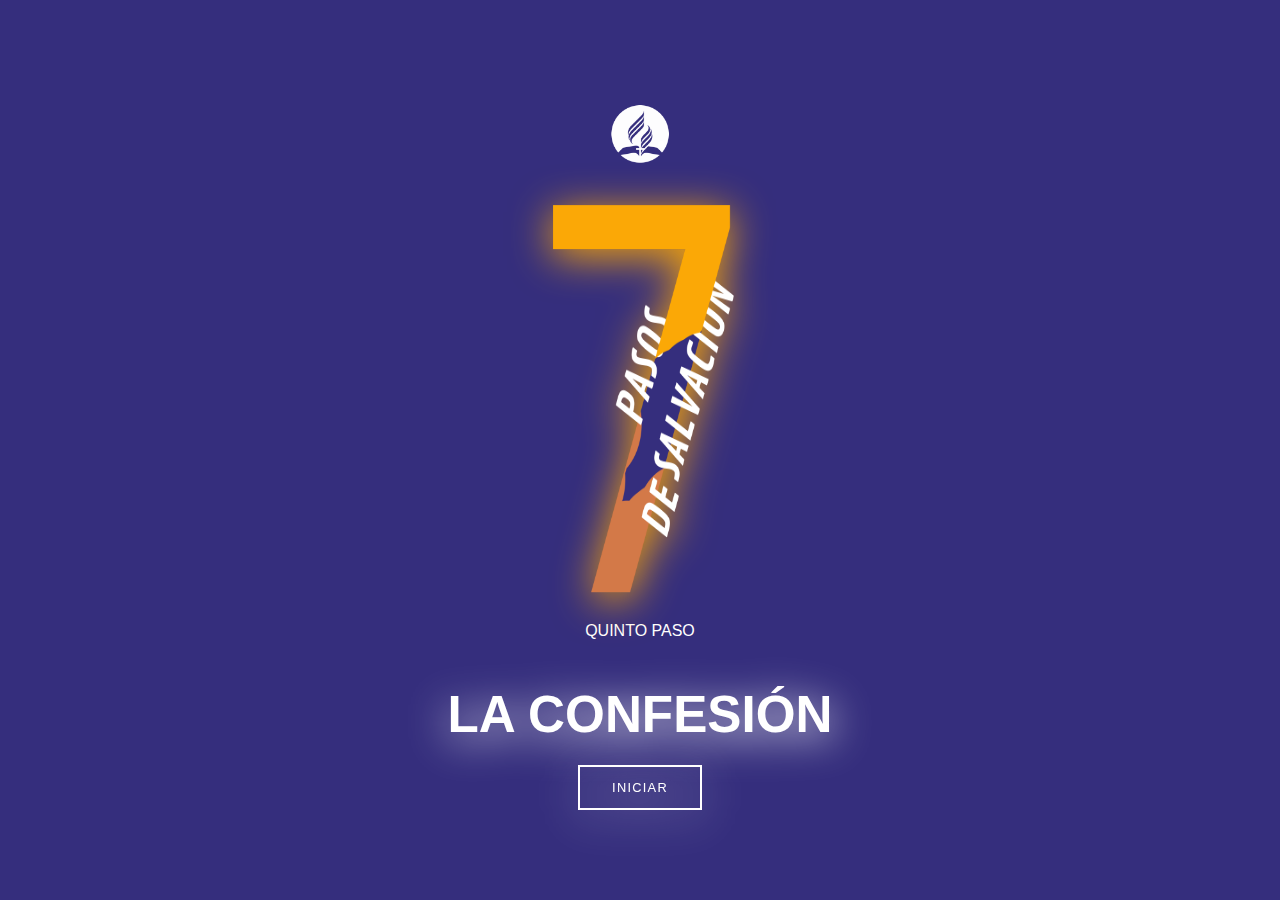
<file: index.html>
<!DOCTYPE html>
<html lang="es">

<!--Datos no Vicibles de la Web-->

<head>

    <!--Metadatos-->
    <meta charset="UTF-8">
    <meta name="viewport" content="width=device-width, initial-scale=1.0">
    <meta http-equiv="X-UA-Compatible" content="IE=edge">
    <!------------->

    <!--Links-->
    <link rel="stylesheet" href="Style/menu.css">
    <link rel="icon" href="Img/Logo_7Pasos.png">

    <!--------->
    <!--Otros-->
    <title>Paso 5</title>
    <!--------->

</head>
<!------------------------------->

<!--Cuerpo de la Web-->

<body>

    <!--Div para centrar Datos-->
    <div class="centrar">

        <!-- <div class="animado">
            <div class="blugs">
                <span style="--i:11;"></span>
                <span style="--i:12;"></span>
                <span style="--i:24;"></span>
                <span style="--i:10;"></span>
                <span style="--i:14;"></span>
                <span style="--i:23;"></span>
                <span style="--i:18;"></span>
                <span style="--i:16;"></span>
                <span style="--i:19;"></span>
                <span style="--i:20;"></span>
                <span style="--i:22;"></span>
                <span style="--i:25;"></span>
                <span style="--i:18;"></span>
                <span style="--i:21;"></span>
                <span style="--i:15;"></span>
                <span style="--i:13;"></span>
                <span style="--i:26;"></span>
                <span style="--i:17;"></span>
                <span style="--i:13;"></span>
                <span style="--i:26;"></span>
                <span style="--i:25;"></span>
                <span style="--i:18;"></span>
                <span style="--i:21;"></span>
                <span style="--i:15;"></span>
                <span style="--i:13;"></span>
                <span style="--i:26;"></span>
                <span style="--i:17;"></span>
                <span style="--i:13;"></span>
                <span style="--i:15;"></span>
                <span style="--i:13;"></span>
                <span style="--i:26;"></span>
                <span style="--i:17;"></span>
                <span style="--i:13;"></span>
                <span style="--i:26;"></span>
                <span style="--i:25;"></span>
                <span style="--i:18;"></span>
                <span style="--i:21;"></span>
                <span style="--i:15;"></span>
                <span style="--i:13;"></span>
                <span style="--i:26;"></span>
                <span style="--i:17;"></span>
                <span style="--i:13;"></span>
                <span style="--i:15;"></span>
                <span style="--i:13;"></span>
                <span style="--i:26;"></span>
                <span style="--i:17;"></span>
                <span style="--i:13;"></span>
                <span style="--i:26;"></span>
                <span style="--i:25;"></span>
                <span style="--i:18;"></span>
                <span style="--i:21;"></span>
                <span style="--i:15;"></span>
                <span style="--i:13;"></span>
                <span style="--i:26;"></span>
                <span style="--i:17;"></span>
                <span style="--i:13;"></span>
                <span style="--i:26;"></span>
            </div>
        </div>-->

        <!--Logo IASD-->
        <div class="logo-iasd">
            <img src="Img/Logo_IASD.png" alt="IASD" height="60px">
        </div>
        <!------------->

        <!--Logo 7 pasos-->
        <div class="container">
            <img src="Img/Logo_7Pasos.png" height="400px">
        </div>
        <!---------------->

        <!--Texto y Botones-->
        <div class="titulo">
            <span>QUINTO PASO</span>
            <h1>LA CONFESIÓN</h1>
            <a href="preguntas.html">INICIAR</a>
        </div>
        <!------------------>

    </div>
    <!--------------------------->

</body>
<!------------------>

</html>
</file>
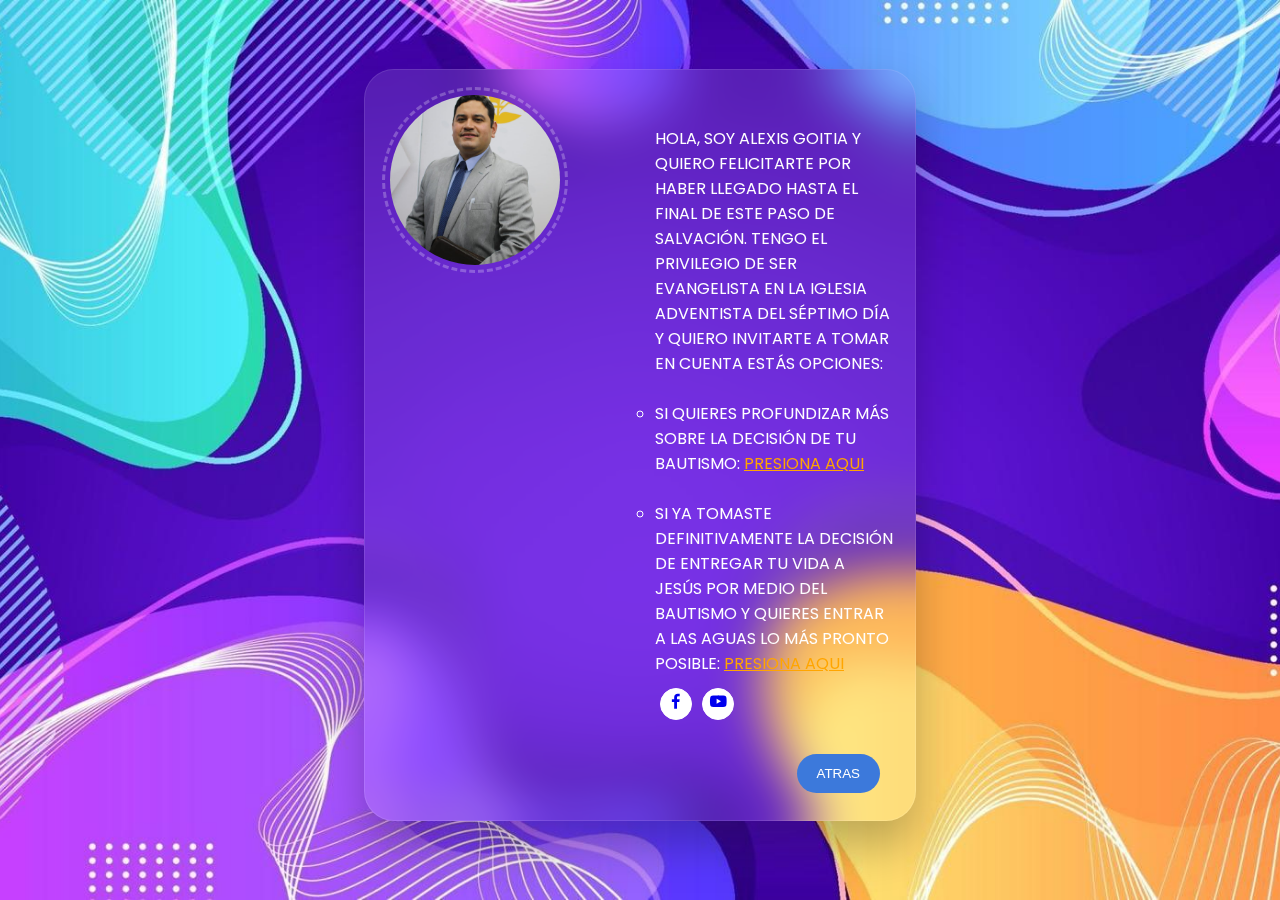
<file: alexis.html>
<!--Estructura HTML-5-->
<!DOCTYPE html>
<html lang="es">

<!--Datos no Visibles de la WEB-->
<head>
    
    <!--Meta Datos-->
    <meta charset="UTF-8">
    <meta name="viewport" content="width=device-width, initial-scale=1.0">
    <!------------->

    <!--Links-->
    <link href='https://unpkg.com/boxicons@2.1.4/css/boxicons.min.css' rel='stylesheet'>
    <link rel="stylesheet" href="alexis.css">
    <link rel="icon" href="Img/Alexis.jpeg">
    <!--------->

    <!--Otros-->
    <title>Alexis Goitia</title>
    <!--------->

</head>
<!------------------------------->

<!--Cuerpo de la WEB-->
<body>

    <section>
        <div class="card">
            <div class="top">
                <span>Alexis Goitia</span>
                <i class="bx bx-dots-vertical-rounded"></i>
                <p>Evangelista Alexis Goitia</p>
            </div>
            <div>
                <div class="middle">

                    <div class="left">
                        <img src="Img/Alexis.jpeg">
                    </div>

                    <div class="right">
                        <!-- <label for="">Skills:</label>-->
                        <div>
                            <ul>
                         <li style="list-style: none;">Hola, soy Alexis Goitia y quiero felicitarte por haber llegado hasta el final de este paso de salvación. Tengo el privilegio de ser  evangelista en la Iglesia Adventista Del Séptimo Día y quiero invitarte a tomar en cuenta estás opciones:
                                </li>
                                <br>
                                  <!--     <li>Si deseas oír reflexiones para  Vencer los Miedos de tu vida: <a
                                        href="https://www.youtube.com/watch?v=DaLzuaC82-w&list=PLZ0yIOXiQ3mXzPfbT8qeft_4Ap2GirU4a&ab_channel=AlexisGoitia"
                                        style="color: orange;">Presiona Aqui</a></li>
                                <br>
                                <li>Si deseas oír reflexiones que te ayuden a estar más cerca de Jesús: <a
                                        href="https://www.youtube.com/watch?v=W1M4tSes8n4&list=PLZ0yIOXiQ3mWoU3lO5OIOqBn0Fi6H1vIK&ab_channel=AlexisGoitia"
                                        style="color: orange;">Presiona Aqui</a>
                                </li><br>-->
                                <li>Si quieres profundizar más sobre la decisión de tu bautismo: <a
                                        href="https://www.youtube.com/watch?v=mOO1sISeEBU&list=PLZ0yIOXiQ3mXudD7pyAl3heOUC8_kHc5M&ab_channel=AlexisGoitia"
                                        style="color: orange;">Presiona Aqui</a></li><br>
                                <li>Si ya tomaste definitivamente la decisión de entregar tu vida a Jesús por medio del bautismo y quieres entrar a las aguas lo más pronto posible: <a
                                        href="https://wa.me/573167316375" style="color: orange;">Presiona Aqui</a></li>
                            </ul>
                        </div>
                        <div class="social-icon">
                            <span><a href="https://www.facebook.com/alexisjose.goitiagarcia.5"><i
                                        class="bx bxl-facebook"></i></a></span>
                            <span><a href="https://www.youtube.com/@alexisgoitia4145/community"><i
                                        class="bx bxl-youtube"></i></a></span>
                        </div>
                    </div>
                </div>


                <div class="bottom">
                    <a href="felicitaciones.html"><input type="button" value="Atras" class="btn"></a>

                </div>

            </div>
    </section>

</body>
<!------------------->

</html>
<!--------------------->
</file>
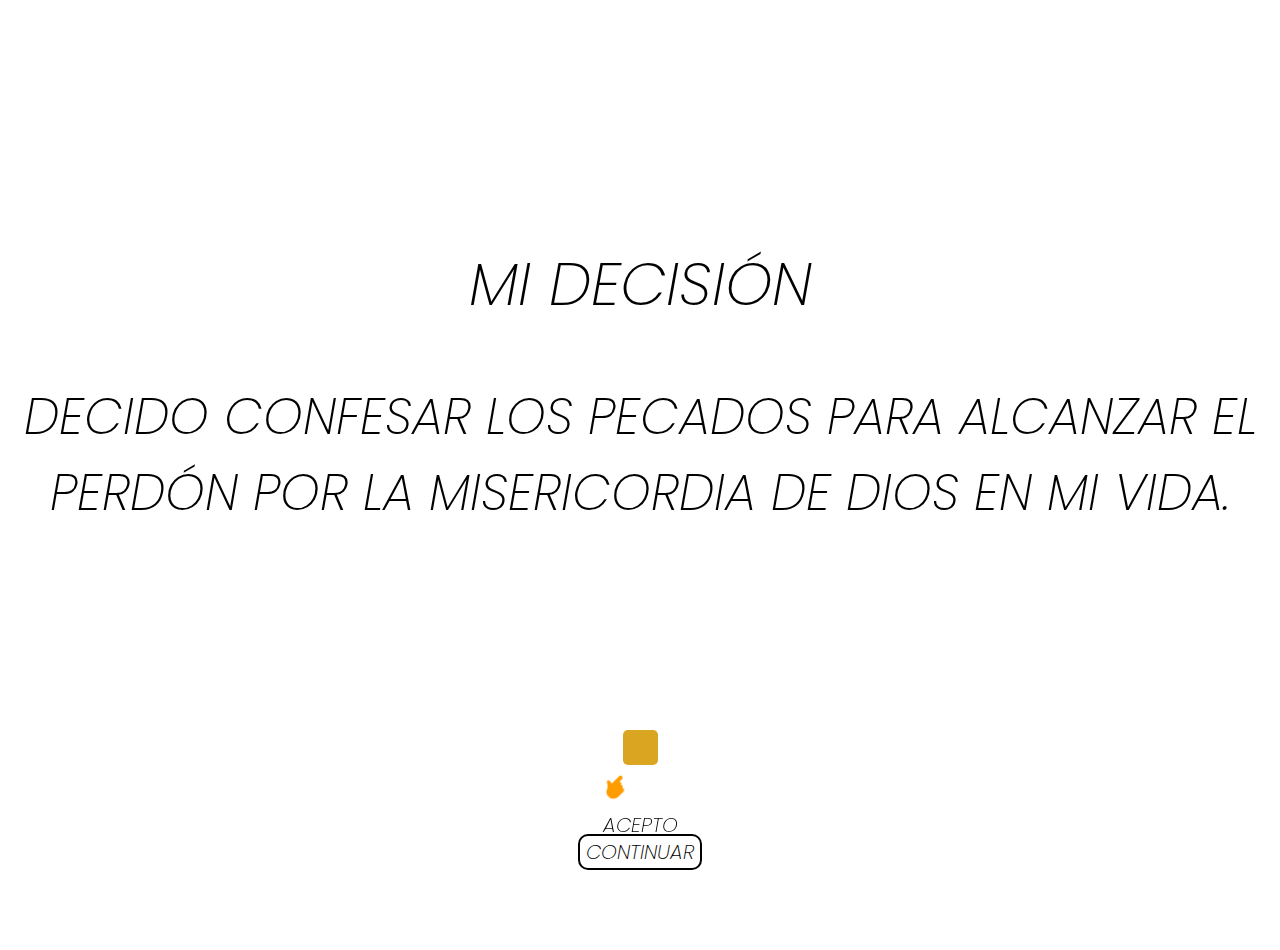
<file: decision.html>
<!--Estructura HTML-5-->
<!DOCTYPE html>
<html lang="es">

<!--Datos no Visibles de la WEB-->

<head>

    <!--Meta Datos-->
    <meta charset="UTF-8">
    <meta name="viewport" content="width=device-width, initial-scale=1.0">
    <!-------------->

    <!--Links-->
    <link rel="stylesheet" href="Style/decision.css">
    <link rel="stylesheet" href="https://cdnjs.cloudflare.com/ajax/libs/font-awesome/6.5.1/css/all.min.css">
    <link rel="icon" href="Img/Logo_7Pasos.png">
    <!--------->

    <!--Otros-->
    <title>Decisión</title>
    <!--------->
</head>
<!------------------------------>

<!--Cuerpo de la WEB-->

<body>

    <!--Div Principal-->
    <div class="contenedor">

        <!--Texto-->
        <div class="desicion">

            <h2>MI DECISIÓN</h2>

            <p>Decido confesar los pecados para alcanzar el perdón por la misericordia de Dios en mi vida. </p>

        </div>
        <!--------->

        <!--CheckBox-->
        <div class="wraper">

            <input type="checkbox" id="miCasilla" onclick="quitar()"><br>

            <div class="flecha" id="flecha">
                <img src="Img/Oprimir_Orange.png" height="30px">
            </div>

            <label for="acepto">Acepto</label>

        </div>
        <!------------>

        <!--Boton-->
        <div class="boton">

            <button onclick="verificarCasilla()">Continuar</button>

            <div class="flecha2" id="flecha2">
                <img src="Img/Oprimir_Orange.png" height="30px">
            </div>

        </div>
        <!-------->

    </div>
    <!----------------->

    <!--Scripts-->
    <script src="Js/decison.js"></script>
    <script src="Js/js.js"></script>
    <!---------->

</body>
<!-------------------->

</html>
<!--------------------->
</file>
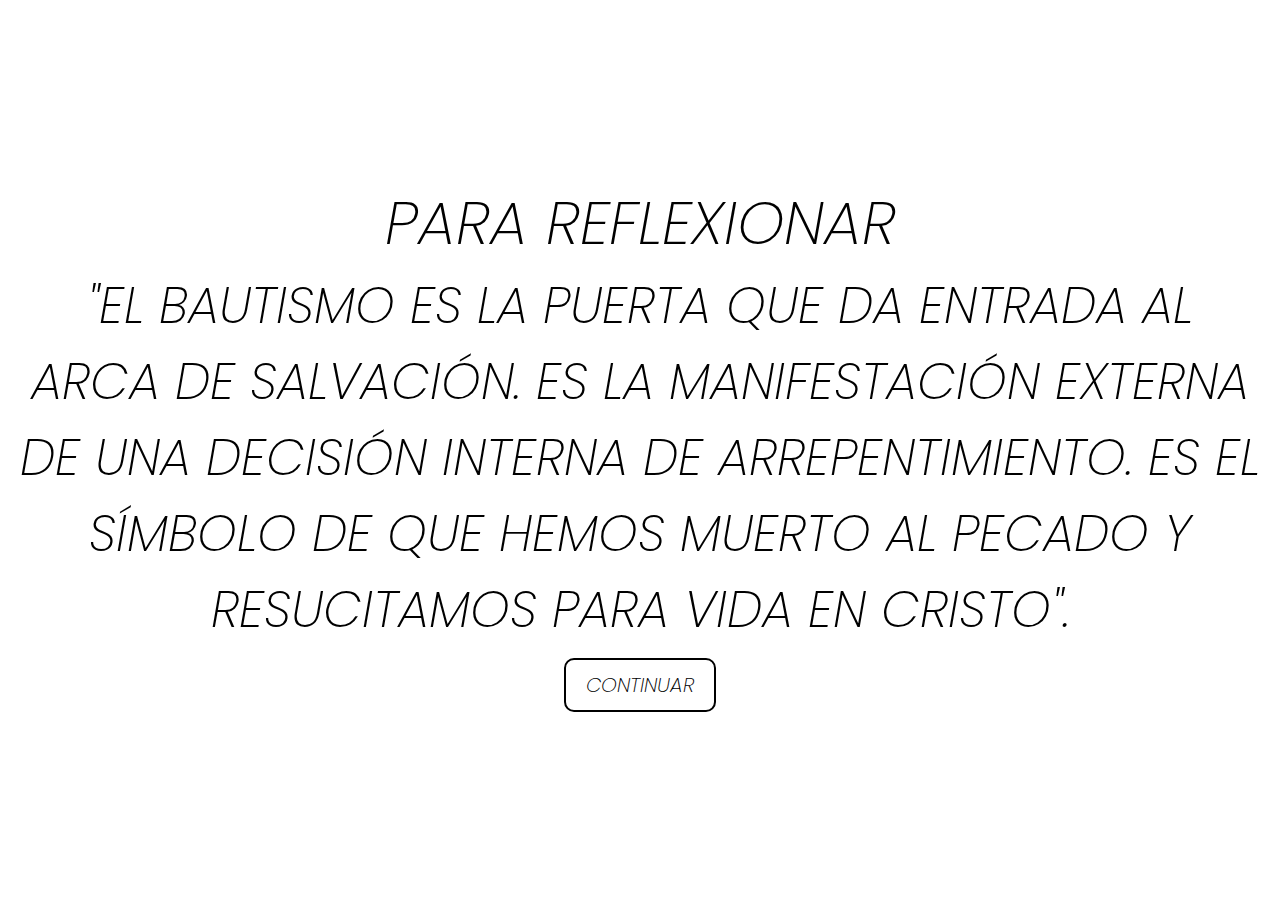
<file: reflexion.html>
<!--Estructura HTML-5-->
<!DOCTYPE html>
<html lang="es">

<!--Datos no Vicibles de la WEB-->

<head>

    <!--Meta Datos-->
    <meta charset="UTF-8">
    <meta name="viewport" content="width=device-width, initial-scale=1.0">
    <!-------------->

    <!--Links-->
    <link rel="stylesheet" href="Style/reflexion.css">
    <!--------->

    <!--Otros-->
    <title>Reflexión</title>
    <!--------->

</head>
<!-------------------------------->

<!--Cuerpo de la WEB-->

<body>
    <!--Texto-->
    <div class="reflexion">

        <h1>Para reflexionar</h1>

        <p>"El bautismo es la puerta que da entrada al arca de salvación. Es la manifestación externa de una decisión
            interna de arrepentimiento. Es el símbolo de que hemos muerto al pecado y resucitamos para vida en Cristo".
        </p>

        <button onclick="reflexion()"><a href="felicitaciones.html">Continuar</a></button>
        
    </div>
    <!--------->

    <!--Scripts-->
    <script src="Js/js.js"></script>
    <!----------->

</body>
<!-------------------->

</html>
<!--------------------->
</file>
<file: Style/menu.css>
/* CSS base */
* {
    text-transform: uppercase;
    box-sizing: border-box; /* Incluir el padding y el border en el tamaño total del elemento */
}

body {
    text-align: center;
    padding: 0;
    margin: 0;
    right: 0;
    left: 0;
    bottom: 0;
    top: 0;
    background-color: #352e7d;
    display: flex;
    justify-content: center;
    align-items: center;
    height: 100vh;
}

h1 {
    font-family: 'Trebuchet MS', sans-serif;
    padding: 0;
    filter: drop-shadow(0px 7px 21px white);
    color: white;
    font-size: 4vw; /* Utilizando unidad vw para tamaño de fuente */
    margin-top: 5vh; /* Espacio en la parte superior para evitar que el texto se solape con el borde */
}

a {
    text-decoration: none;
    font-size: 1vw; /* Utilizando unidad vw para tamaño de fuente */
    border: 0.2vw solid white; /* Utilizando unidad vw para el borde */
    color: white;
    background-color: transparent;
    filter: drop-shadow(0px 7px 21px white);
    transition: 0.5s;
    font-weight: 350;
    letter-spacing: 0.1em;
    font-family: 'Trebuchet MS', sans-serif;
    margin-top: 5vh; /* Espacio entre los botones */
    padding: 1vw 2.5vw; /* Padding para hacer el botón más grande */
}

a:hover {
    text-decoration: none;
    border: 0.3vw solid #fba806; /* Utilizando unidad vw para el borde */
    background-color: #352e7d;
    color: #fba806;
    letter-spacing: 0.25em;
    filter: drop-shadow(0px 7px 21px #fba806);
}

span {
    color: white;
    font-family: 'Segoe UI', sans-serif;
}

.container img {
    filter: drop-shadow(0px 7px 21px #fba806);
    width: 25vw; /* Tamaño de la imagen relativo al ancho de la pantalla */
    height: 50vh; /* Altura ajustada automáticamente */
    animation: rotar 4s linear infinite;
}

.container img:hover {
    cursor: pointer;
}

@keyframes rotar {
    from {
        transform: rotateY(360deg);
    }

    to {
        transform: rotateY(280deg);
    }
}

.centrar {
    text-align: center;
    align-items: center;
    justify-content: center;
}

.blugs{
    position: relative;
    display: flex;
}

.blugs span{
    position: relative;
    width: 30px;
    height: 30px;
    background-color: #fba806;
    margin: 0 4px;
    border-radius: 50%;
    box-shadow: 0 0 0 10px #352e7d, 0 0 50px #fba806, 0 0 100px #fba806;
    animation: animate 15s linear infinite; 
    animation-duration: calc(125s / var(--i));
}

.blugs span:nth-child(even) {
    background-color: #ddad11;
    box-shadow: 0 0 0 10px #0b91a8, 0 0 50px #d6d30e, 0 0 100px #d6d30e;
}

@keyframes animate {
    0%{
        transform: translateY(100vh) scale(0);
    }
    100%{
        transform: translateY(-10vh) scale(1);
    }
}

/* Media Query para dispositivos con un ancho máximo de 768px (tabletas y teléfonos) */
@media only screen and (max-width: 768px) {
    h1 {
        font-size: 10vw; /* Tamaño de fuente más grande para dispositivos más pequeños */
    }

    a {
        font-size: 5vw; /* Tamaño de fuente más grande para dispositivos más pequeños */
        margin-top: 2vh; /* Espacio entre los botones */
        padding: 2vw 3vw; /* Padding más grande para el botón en dispositivos más pequeños */
    }

 .container   img {
        width: 70vw; /* Tamaño de la imagen más grande para dispositivos más pequeños */
    }
}
</file>
<file: alexis.css>
@import url('https://fonts.googleapis.com/css2?family=Poppins:ital,wght@0,100;0,200;0,300;0,400;0,500;0,600;0,700;0,800;0,900;1,100;1,200;1,300;1,400;1,500;1,600;1,700;1,800;1,900&display=swap');

*{
    text-transform: uppercase;
}

body {
    font-family: 'poppins', sans-serif;
    background: url(Img/Fondo.jpg);
    background-position: center;
    background-size: cover;
    background-repeat: no-repeat;
    background-attachment: fixed;
    color: #fff;
}

section {
    min-height: 97vh;
    display: flex;
    justify-content: center;
    align-items: center;
}

.card {
    position: relative;
    width: 550px;
    height: 750px;
    backdrop-filter: blur(25px);
    background: rgba(255, 255, 255, .1);
    box-shadow: 0 25px 45px rgba(0, 0, 0, .25);
    border: 1px solid rgba(255, 255, 255, .1);
    border-radius: 30px;
}

.top {
    display: none;
    flex-direction: row;
    justify-content: space-between;
    align-items: center;
    padding: 12px 15px;
    border-bottom: 1px solid #d5cccc24;
}

.top span {
    font-size: 20px;
    margin-left: 20px;
}

.top i {
    font-size: 30px;
    padding: 10px;
    border-radius: 30%;
}

.top i:hover {
    background: rgba(0, 0, 0, .1);
    cursor: pointer;
}

.top p {
    position: absolute;
    top: 50px;
    right: 15px;
    background: rgba(0, 0, 0, .15);
    padding: 10px 20px;
    border-radius: 10px;
    opacity: 0;
    transition: .5s ease-in-out;
}

.top i:hover ~ p{
    opacity: 1;
    transition: .5s ease-in-out;
}

.middle{
    display: flex;
    flex-direction: row;
    padding: 20px;

}

.middle img {
    width: 170px;
    border-radius: 50%;
    border: 5px solid transparent;
    outline: 3px dashed rgba(255, 255, 255, .25);

}

.middle .right{
    margin: 20px 0px 10px 50px;
}

ul li{
    list-style-type: circle;
}

.social-icon{
    display: flex;
    flex-direction: row;
    margin-left: 40px;
}

.social-icon span{
    display: flex;
    justify-content: center;
    align-items: center;
    border: 1px solid #fff;
    border-radius: 50%;
    height: 30px;
    width: 30px;
    margin: 0 5px;
    transition: .4s;
    cursor: pointer;
}

.social-icon i{
    font-size: 20px;
}

.social-icon span{
    color: #3c79db;
    background: #fff;
    transform: translateY(-4px);
    box-shadow:inset 0 0 0 15px #fff;
}

.bottom{
    display: flex;
    flex-direction: row;
    justify-content: right;
    padding: 0 30px;
}

.btn{
    background: #3c79db;
    color: #fff;
    padding: 12px 20px;
    border-radius: 20px;
    border: none;
    margin: 0 5px;
    cursor: pointer;
}



@media (max-width: 600px) {
    .card {
        width: 90%;
        max-width: 90%;
        height: auto;
        display: flex;
        flex-direction: column; /* Cambiamos la dirección del flexbox a columna */
        align-items: center; /* Centramos los elementos horizontalmente */
    }

    .top {
        flex-direction: column; /* Cambiamos la dirección del flexbox a columna */
        align-items: center; /* Centramos los elementos horizontalmente */
    }

    .top span {
        font-size: 5vw;
        text-align: center;
        width: 100%;
        margin-top: 20px; /* Agregamos un margen superior para separar el texto de la imagen */
    }

    .middle {
        display: flex;
        flex-direction: column; /* Cambiamos la dirección del flexbox a columna */
        align-items: center; /* Centramos los elementos horizontalmente */
        justify-content: center; /* Centramos la imagen verticalmente */
        margin-top: 20px; /* Agregamos un margen superior para separar la imagen del contenido debajo */
    }

    .middle img {
        width: 50%; /* Cambiamos el ancho de la imagen */
        margin: 20px auto 0; /* Centramos la imagen horizontalmente y agregamos un margen superior */
    }

    .top i {
        font-size: 7vw;
        padding: 3vw;
    }

    .left{
        text-align: center;
    }
    
    .right{
        justify-content: center;
        margin-right: 100px;
        padding-right: 70px;
    }
}
</file>
<file: Style/decision.css>
@import url('https://fonts.googleapis.com/css2?family=Poppins:ital,wght@0,100;0,200;0,300;0,400;0,500;0,600;0,700;0,800;0,900;1,100;1,200;1,300;1,400;1,500;1,600;1,700;1,800;1,900&display=swap');

* {
    font-family: "Poppins", sans-serif;
    font-weight: 200;
    font-style: italic;
    text-transform: uppercase;
}

body {
    display: flex;
    justify-content: center;
    align-items: center;
    height: 100vh;
    margin: 0;
}

.wraper, .boton {
    text-align: center;
    position: fixed;
    bottom: 60px;
    left: 50%;
    transform: translateX(-50%);
}

.boton {
    bottom: 0;
    margin-bottom: 30px;
}

button {
    border: 2px solid black;
    border-radius: 10px;
    background-color: white;
    font-size: 20px;
}

button:hover {
    border: 2px solid black;
    border-radius: 10px;
    background-color: white;
    font-size: 20px;
    color: orange;
}

.desicion {
    text-align: center;
}

h2 {
    font-size: 60px;
}

p {
    font-size: 50px;
}

label {
    font-size: 20px;
}

input[type="checkbox"] {
    appearance: none;
    -webkit-appearance: none;
    height: 35px;
    width: 35px;
    background-color: goldenrod;
    border-radius: 5px;
    cursor: pointer;
    align-items: center;
    justify-content: center;
    outline: none;
    display: inline-block;
}

input[type="checkbox"]:after {
    font-family: "Font Awesome 6 Free";
    font-weight: 900;
    content: "\f00c";
    font-size: 25px;
    display: none;
}

input[type="checkbox"]:hover {
    background-color: black;
}

input[type="checkbox"]:checked {
    background-color: greenyellow;
}

input[type="checkbox"]:checked::after {
    display: block;
}

a {
    text-decoration: none;
    color: black;
}

a:hover {
    text-decoration: none;
    color: orange;
}

.contenedor {
    display: flex;
    flex-direction: column;
    justify-content: center;
    align-items: center;
    height: 100vh;
    padding-bottom: 100px; /* Agregamos un margen inferior al contenedor principal */
}

.desicion {
    text-align: center;
    margin-bottom: 30px; /* Ajustamos el margen inferior del texto */
}

.flecha {
    margin-right: 50px;
    margin-top: -2px;
    /*margin-bottom: 100px;*/
    /*margin-bottom: 10px;*/
    animation: parpadeo 1s infinite;
}

.flecha2 {
    display: none;
    animation: parpadeo 1s infinite;
}

@keyframes parpadeo {
    0% {
        opacity: 1;
    }

    50% {
        opacity: 0;
    }

    100% {
        opacity: 1;
    }
}


@media (max-width: 500px) {
    .desicion {
        margin-bottom: 50px; /* Ajustamos el margen inferior del texto para dispositivos más pequeños */
    }

    .desicion h2, p{
   font-size: 35px;
   padding: 0;
   margin: 0;
    }
}
</file>
<file: Style/reflexion.css>
@import url('https://fonts.googleapis.com/css2?family=Poppins:ital,wght@0,100;0,200;0,300;0,400;0,500;0,600;0,700;0,800;0,900;1,100;1,200;1,300;1,400;1,500;1,600;1,700;1,800;1,900&display=swap');

* {
    font-family: "Poppins", sans-serif;
    font-weight: 200;
    font-style: italic;
    text-transform: uppercase;
    text-decoration: none;
    margin: 0;
    padding: 0;
    box-sizing: border-box;
}

body {
    display: flex;
    justify-content: center;
    align-items: center;
    height: 100vh;
}

.reflexion {
    text-align: center;
    padding: 20px;
}

h1 {
    font-size: 60px;
}

p {
    font-size: 50px;
}

button {
    border: 2px solid black;
    border-radius: 10px;
    background-color: white;
    font-size: 20px;
    color: black;
    padding: 10px 20px; /* Ajustamos el espaciado interno del botón */
    margin: 10px; /* Añadimos un margen a los botones */
}

button:hover {
    background-color: white;
    color: orange;
}

a {
    color: black;
}

a:hover {
    color: orange;
}

/* Media Query para dispositivos con un ancho máximo de 600px (dispositivos móviles) */
@media (max-width: 600px) {
    .reflexion {
        padding: 10px; /* Reducimos el relleno en dispositivos móviles */
    }

    h1 {
        font-size: 40px; /* Reducimos el tamaño del encabezado en dispositivos móviles */
    }

    p {
        font-size: 30px; /* Reducimos el tamaño del texto en dispositivos móviles */
    }

    button {
        font-size: 16px; /* Reducimos el tamaño del botón en dispositivos móviles */
    }
}
</file>
